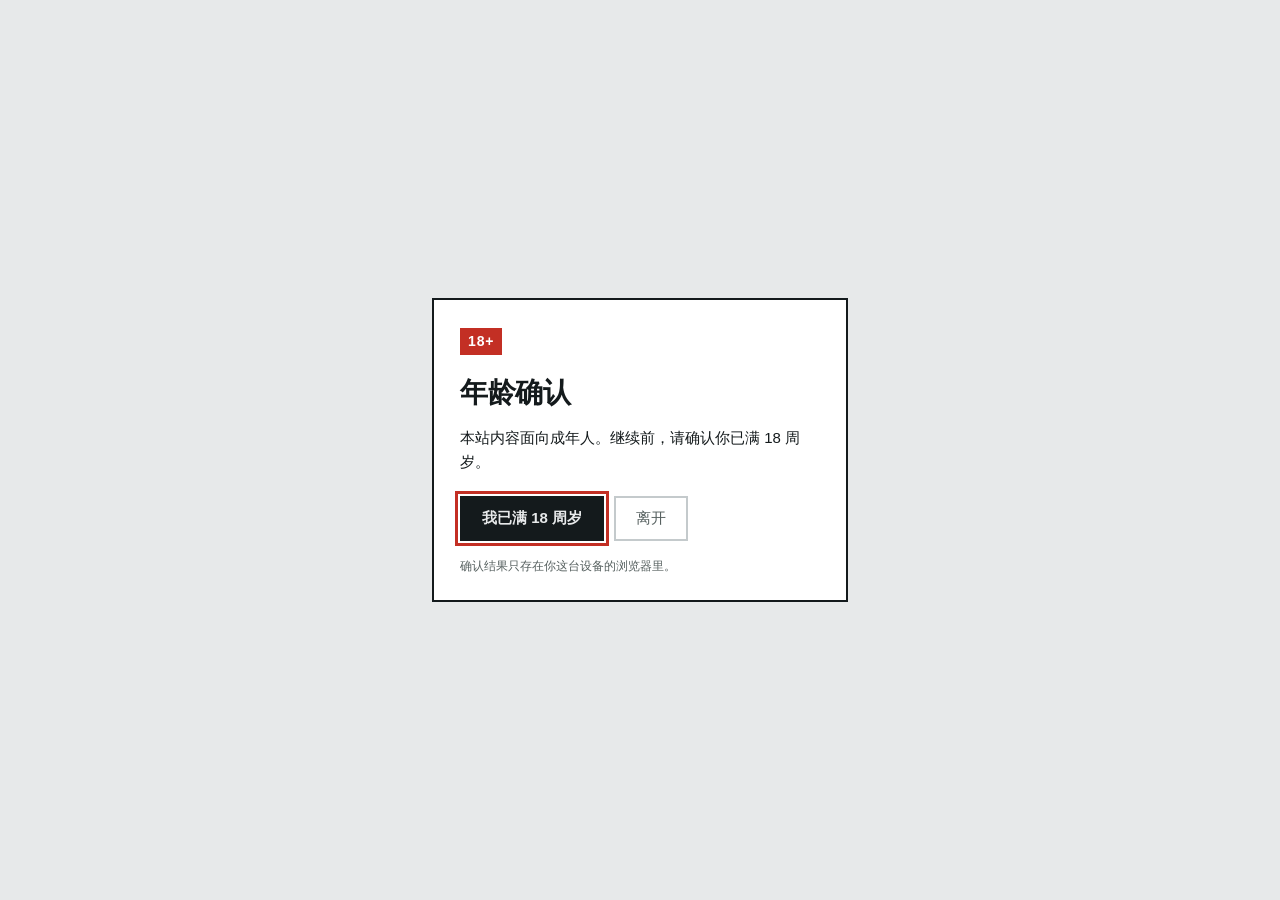
<file: index.html>
<!doctype html>
<html lang="zh-CN">
<head>
<meta charset="utf-8">
<meta name="viewport" content="width=device-width,initial-scale=1">
<title>成人内容百科 - 入口</title>
<meta name="description" content="成人内容百科的入口页，列出各栏目入口与当前可用的访问地址。内容面向 18 周岁及以上成年人。">

<!-- ↓ 镜像站取消这一行注释，主力站保持注释。详见 README.md
     只开 noindex,follow。别再加指向主站的 canonical：
     两个信号矛盾，canonical 会把 noindex 一并传给主站。 -->
<!-- <meta name="robots" content="noindex,follow"> -->

<meta property="og:type" content="website">
<meta property="og:locale" content="zh_CN">
<meta property="og:title" content="成人内容百科 - 入口">
<meta property="og:description" content="各栏目入口与访问地址，面向 18 周岁及以上成年人。">
<meta name="referrer" content="no-referrer-when-downgrade">
<link rel="stylesheet" href="style.css">
</head>
<body>

<div id="gate" class="gate" role="dialog" aria-modal="true" aria-labelledby="gate-title" hidden>
  <div class="gate-panel">
    <p class="gate-mark">18+</p>
    <h2 id="gate-title">年龄确认</h2>
    <p class="gate-body">本站内容面向成年人。继续前，请确认你已满 18 周岁。</p>
    <div class="gate-actions">
      <button type="button" id="gate-ok" class="btn">我已满 18 周岁</button>
      <button type="button" id="gate-no" class="btn btn-quiet">离开</button>
    </div>
    <p class="gate-fine">确认结果只存在你这台设备的浏览器里。</p>
  </div>
</div>

<noscript>
  <div class="shell">
    <h1 class="title">成人内容百科</h1>
    <p class="lede">本页需要 JavaScript 才能显示入口列表。你也可以直接访问
      <a href="https://chengrenbaike.com/">chengrenbaike.com</a>（内容仅限年满 18 周岁者访问）。</p>
  </div>
</noscript>

<!-- 脚本没起来时的兜底。app.js 一启动就会把它藏掉。
     noscript 只在「禁用了 JS」时出现，管不了「JS 开着但 app.js 被拦截」，
     而后者才是更常见的情况 —— 不兜住的话页面就是一片空白。 -->
<div class="boot">
  <p class="mark-wrap"><span class="mark">18+</span></p>
  <h2>页面没能加载完整</h2>
  <p>刷新一下通常就好。如果反复这样，可能是拦截插件挡掉了本页的脚本。</p>
</div>

<!-- hidden 由 app.js 在年龄确认通过后撤掉。不能只靠遮罩盖住：
     遮罩下面的链接还在 Tab 顺序里，能被键盘绕过去。 -->
<div id="page" class="shell" hidden>

<header class="head">
  <h1 class="title" id="title">成人内容百科</h1>
  <p class="lede" id="lede"></p>
</header>

<main>
  <h2 class="sr-only">入口</h2>
  <div class="board" id="board"></div>
</main>

<footer class="foot">
  <p class="foot-age"><span class="mark">18+</span> 本站内容仅限年满 18 周岁者访问</p>
  <p class="foot-note" id="foot-note"></p>
</footer>

</div>

<script src="data.js"></script>
<script src="app.js"></script>
</body>
</html>
</file>
<file: style.css>
/* 成人内容百科 入口页 ---------------------------------------
   标识系统的语汇：大字块、强对比、零装饰。
   和 baike-nav 那套（深底 / 暖色 / 宋体 / 细引点线）刻意相反。 */

:root {
  color-scheme: light dark;

  --ground: #E7E9EA;
  --panel:  #FFFFFF;
  --ink:    #141A1C;
  /* 这个灰要压得够深：#6B7578 在 --ground 上只有 3.88:1，
     达不到正文 4.5:1 的无障碍门槛。.lede、.foot-note，
     以及悬停时的 .slot-host 都落在 --ground 上。 */
  --muted:  #56605F;
  --line:   #C4CACC;
  --signal: #C32F24;
  --on-signal: #FFFFFF;

  --sans: "PingFang SC", "Microsoft YaHei", "Hiragino Sans GB", "Noto Sans SC", sans-serif;

  --measure: 44rem;
}

@media (prefers-color-scheme: dark) {
  :root {
    --ground: #15191A;
    --panel:  #1E2426;
    --ink:    #E9ECEC;
    --muted:  #949EA1;
    --line:   #333B3E;
    --signal: #FF5B4D;
    /* 深色下信号色变亮，白字压上去只有 3.06:1，
       12px 粗体不算大字号，门槛还是 4.5:1。改用深字，5.78:1。 */
    --on-signal: #15191A;
  }
}

*, *::before, *::after { box-sizing: border-box; }

html { -webkit-text-size-adjust: 100%; }

body {
  margin: 0;
  background: var(--ground);
  color: var(--ink);
  font-family: var(--sans);
  font-size: 16px;
  line-height: 1.6;
}

.sr-only {
  position: absolute; width: 1px; height: 1px;
  margin: -1px; padding: 0; overflow: hidden;
  clip: rect(0 0 0 0); white-space: nowrap; border: 0;
}

a { color: inherit; text-decoration: none; }

:focus-visible {
  outline: 3px solid var(--signal);
  outline-offset: 2px;
}

.shell {
  max-width: var(--measure);
  margin: 0 auto;
  padding: 4rem 1.5rem 3rem;
}

.shell[hidden] { display: none; }

/* 报头 ----------------------------------------------------- */

.head { margin-bottom: 2.75rem; }

.title {
  font-size: clamp(2.5rem, 10vw, 4rem);
  font-weight: 700;
  line-height: 1.02;
  letter-spacing: -.01em;
  margin: 0;
}

.lede {
  font-size: 1rem;
  color: var(--muted);
  margin: 1rem 0 0;
  max-width: 28rem;
}

/* 入口标识条 ------------------------------------------------
   不是卡片：没有圆角，没有投影，靠左侧色条和实线分隔。 */

.board {
  border-top: 2px solid var(--ink);
}

.slot {
  display: grid;
  grid-template-columns: 1fr auto;
  gap: .375rem 1.5rem;
  align-items: baseline;
  padding: 1.5rem 1.25rem;
  background: var(--panel);
  border-bottom: 1px solid var(--line);
  border-left: 6px solid transparent;
  transition: border-left-color .15s ease, background .15s ease;
}

.slot:hover,
.slot:focus-visible {
  border-left-color: var(--signal);
  background: var(--ground);
}

.slot-name {
  grid-column: 1;
  font-size: 1.5rem;
  font-weight: 600;
  letter-spacing: .01em;
}

.slot-note {
  grid-column: 1;
  font-size: .875rem;
  color: var(--muted);
}

/* 目标域名常驻显示。四个入口去同一个地方时，
   访客有权一眼看出来 —— 不要把这行去掉。 */
.slot-host {
  grid-column: 2;
  /* 用 1 / -1 而不是 1 / span 2：条目没有说明文字时只有一行，
     span 2 会多撑出一个空行，把域名压到名称基线下面。 */
  grid-row: 1 / -1;
  align-self: center;
  font-size: .8125rem;
  color: var(--muted);
  text-align: right;
  word-break: break-all;
}

@media (max-width: 30rem) {
  .slot {
    grid-template-columns: 1fr;
    padding: 1.25rem 1rem;
    border-left-width: 4px;
  }
  .slot-host {
    grid-column: 1;
    grid-row: auto;
    text-align: left;
    margin-top: .25rem;
  }
  .slot-name { font-size: 1.3125rem; }
}

/* 页脚 ----------------------------------------------------- */

.foot {
  margin-top: 2.5rem;
  padding-top: 1.25rem;
  border-top: 1px solid var(--line);
  font-size: .8125rem;
  color: var(--muted);
}

.foot p { margin: 0 0 .375rem; }

.foot-age {
  display: flex;
  align-items: center;
  gap: .5rem;
  color: var(--ink);
}

/* 全站唯一的红色落点：年龄警示。
   信号色只对应这一件事，不做装饰用。 */
.mark {
  padding: .125rem .4375rem;
  background: var(--signal);
  color: var(--on-signal);
  font-size: .75rem;
  font-weight: 700;
  letter-spacing: .06em;
}

/* 年龄确认 ------------------------------------------------- */

/* overflow:auto + margin:auto 不是装饰：app.js 打开门时会把
   body 的滚动关掉，门自己再不能滚的话，横屏手机或放大字号下
   面板底部会被切掉 —— 两个按钮都够不着，访客既进不去也退不出。 */
.gate {
  position: fixed;
  inset: 0;
  z-index: 10;
  display: flex;
  align-items: flex-start;
  justify-content: center;
  overflow: auto;
  padding: 1.5rem;
  background: var(--ground);
}

.gate[hidden] { display: none; }

.gate-panel {
  width: 100%;
  max-width: 26rem;
  margin: auto;
  background: var(--panel);
  border: 2px solid var(--ink);
  padding: 1.75rem 1.625rem 1.5rem;
}

.gate-mark {
  display: inline-block;
  margin: 0 0 1rem;
  padding: .125rem .5rem;
  background: var(--signal);
  color: var(--on-signal);
  font-size: .875rem;
  font-weight: 700;
  letter-spacing: .06em;
}

.gate-panel h2 {
  font-size: 1.75rem;
  font-weight: 700;
  letter-spacing: -.01em;
  margin: 0 0 .625rem;
}

.gate-body {
  font-size: .9375rem;
  margin: 0 0 1.375rem;
}

.gate-actions {
  display: flex;
  flex-wrap: wrap;
  gap: .625rem;
  margin-bottom: 1rem;
}

.btn {
  font-family: inherit;
  font-size: .9375rem;
  font-weight: 600;
  padding: .6875rem 1.25rem;
  background: var(--ink);
  color: var(--ground);
  border: 2px solid var(--ink);
  cursor: pointer;
  transition: background .15s ease, color .15s ease;
}

.btn:hover { background: var(--signal); border-color: var(--signal); color: var(--on-signal); }

.btn-quiet {
  background: transparent;
  color: var(--muted);
  border-color: var(--line);
  font-weight: 400;
}

.btn-quiet:hover {
  background: transparent;
  color: var(--ink);
  border-color: var(--ink);
}

.gate-fine {
  font-size: .75rem;
  color: var(--muted);
  margin: 0;
}

/* 脚本没起来时的兜底 ----------------------------------------
   #gate 和 #page 都靠 app.js 才显示，所以 app.js 一旦被拦截
   （拦广告的过滤规则、CSP、网络抖动），页面会整个空白。
   这块默认可见，app.js 一启动就给 <html> 加 js-ok 并把它藏掉。
   注意这里不放进主站的链接 —— 那等于给年龄确认开后门。 */

.boot {
  max-width: 26rem;
  margin: 4rem auto;
  padding: 1.75rem 1.625rem;
  background: var(--panel);
  border: 2px solid var(--ink);
}

.js-ok .boot { display: none; }

.boot h2 {
  font-size: 1.5rem;
  font-weight: 700;
  letter-spacing: -.01em;
  margin: 1rem 0 .625rem;
}

.boot p { margin: 0; font-size: .9375rem; color: var(--muted); }

/* 偏好设置 ------------------------------------------------- */

@media (prefers-reduced-motion: reduce) {
  *, *::before, *::after {
    animation-duration: .01ms !important;
    transition-duration: .01ms !important;
  }
}
</file>
